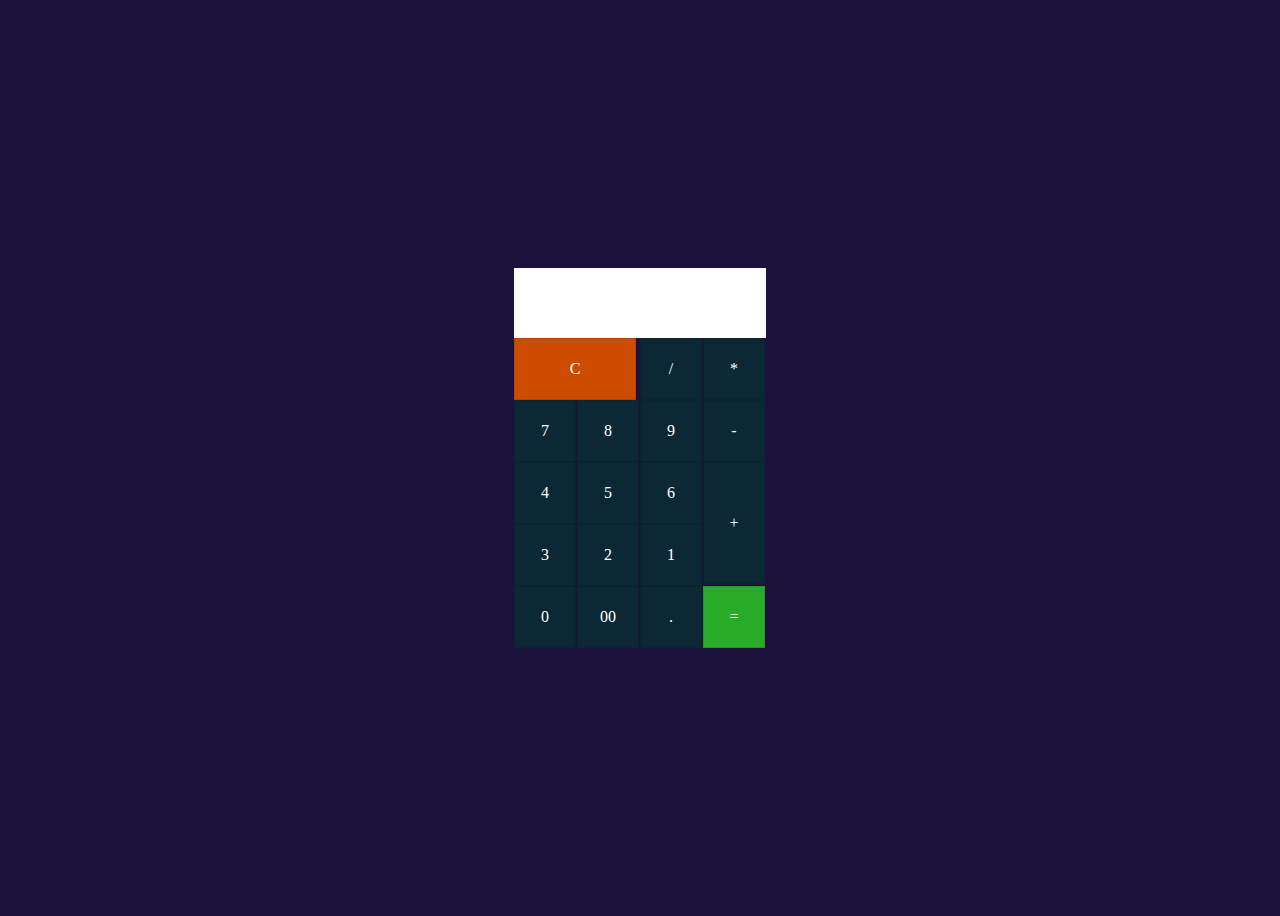
<file: index.html>
<!DOCTYPE html>
<html>
<head>
	<title>Calculator</title>
	<link rel="stylesheet" type="text/css" href="style.css">
</head>
<body>
	<form  class="calculator" name="calc">
		<input class="value" type="text" name="txt" readonly="">
		<span class="num clear" onclick="document.calc.txt.value = ''">C</span>
		<span class="num" onclick="document.calc.txt.value += '/'">/</span>
		<span class="num" onclick="document.calc.txt.value += '*'">*</span>
		<span class="num" onclick="document.calc.txt.value += '7'">7</span>
		<span class="num" onclick="document.calc.txt.value += '8'">8</span>
		<span class="num" onclick="document.calc.txt.value += '9'">9</span>
		<span class="num" onclick="document.calc.txt.value += '-'">-</span>
		<span class="num" onclick="document.calc.txt.value += '4'">4</span>
		<span class="num" onclick="document.calc.txt.value += '5'">5</span>
		<span class="num" onclick="document.calc.txt.value += '6'">6</span>
		<span class="num plus" onclick="document.calc.txt.value += '+'">+</span>
		<span class="num" onclick="document.calc.txt.value += '3'">3</span>
		<span class="num" onclick="document.calc.txt.value += '2'">2</span>
		<span class="num" onclick="document.calc.txt.value += '1'">1</span>
		<span class="num" onclick="document.calc.txt.value += '0'">0</span>
		<span class="num" onclick="document.calc.txt.value += '00'">00</span>
		<span class="num" onclick="document.calc.txt.value += '.'">.</span>
		<span class="num equal" onclick="document.calc.txt.value = eval(document.calc.txt.value) ">=</span>
	</form>

</body>
</html>
</file>
<file: style.css>
<style>
@import url('https://fonts.googleapis.com/css2?family=Playfair+Display:ital,wght@1,500&display=swap');


*{
	margin: 0;
	padding: 0;
	box-sizing: border-box;
	font-family: 'Playfair Display', serif;
}

body{
	display: flex;
	justify-content: center;
	align-items: center;
	min-height: 100vh;
	background-color: #1d123d;
}

.calculator{
	position: relative;
	display: grid;
}
.calculator .value{
	grid-column: span 4;
	height: 50px;
	text-align: right;
	border: none;
	outline: none;
	padding: 10px;
	font-size: 18px;
}
.calculator span{
	display: grid;
	width: 60px;
	height: 60px;
	color: #fff;
	background: #0c2835;
    place-items: center;
    border: 1px solid rgba(0, 0, 0, .1);
}
.calculator span:active{
	background: #cc4c00;
	color: #111;
}
.calculator span.clear{
	grid-column: span 2;
	width: 120px;
	background-color: #cc4c00;
}
.calculator span.plus{
	grid-row: span 2;
	height: 120px;
}
.calculator span.equal{
	background-color: #28ab26;
}




</style>
</file>
